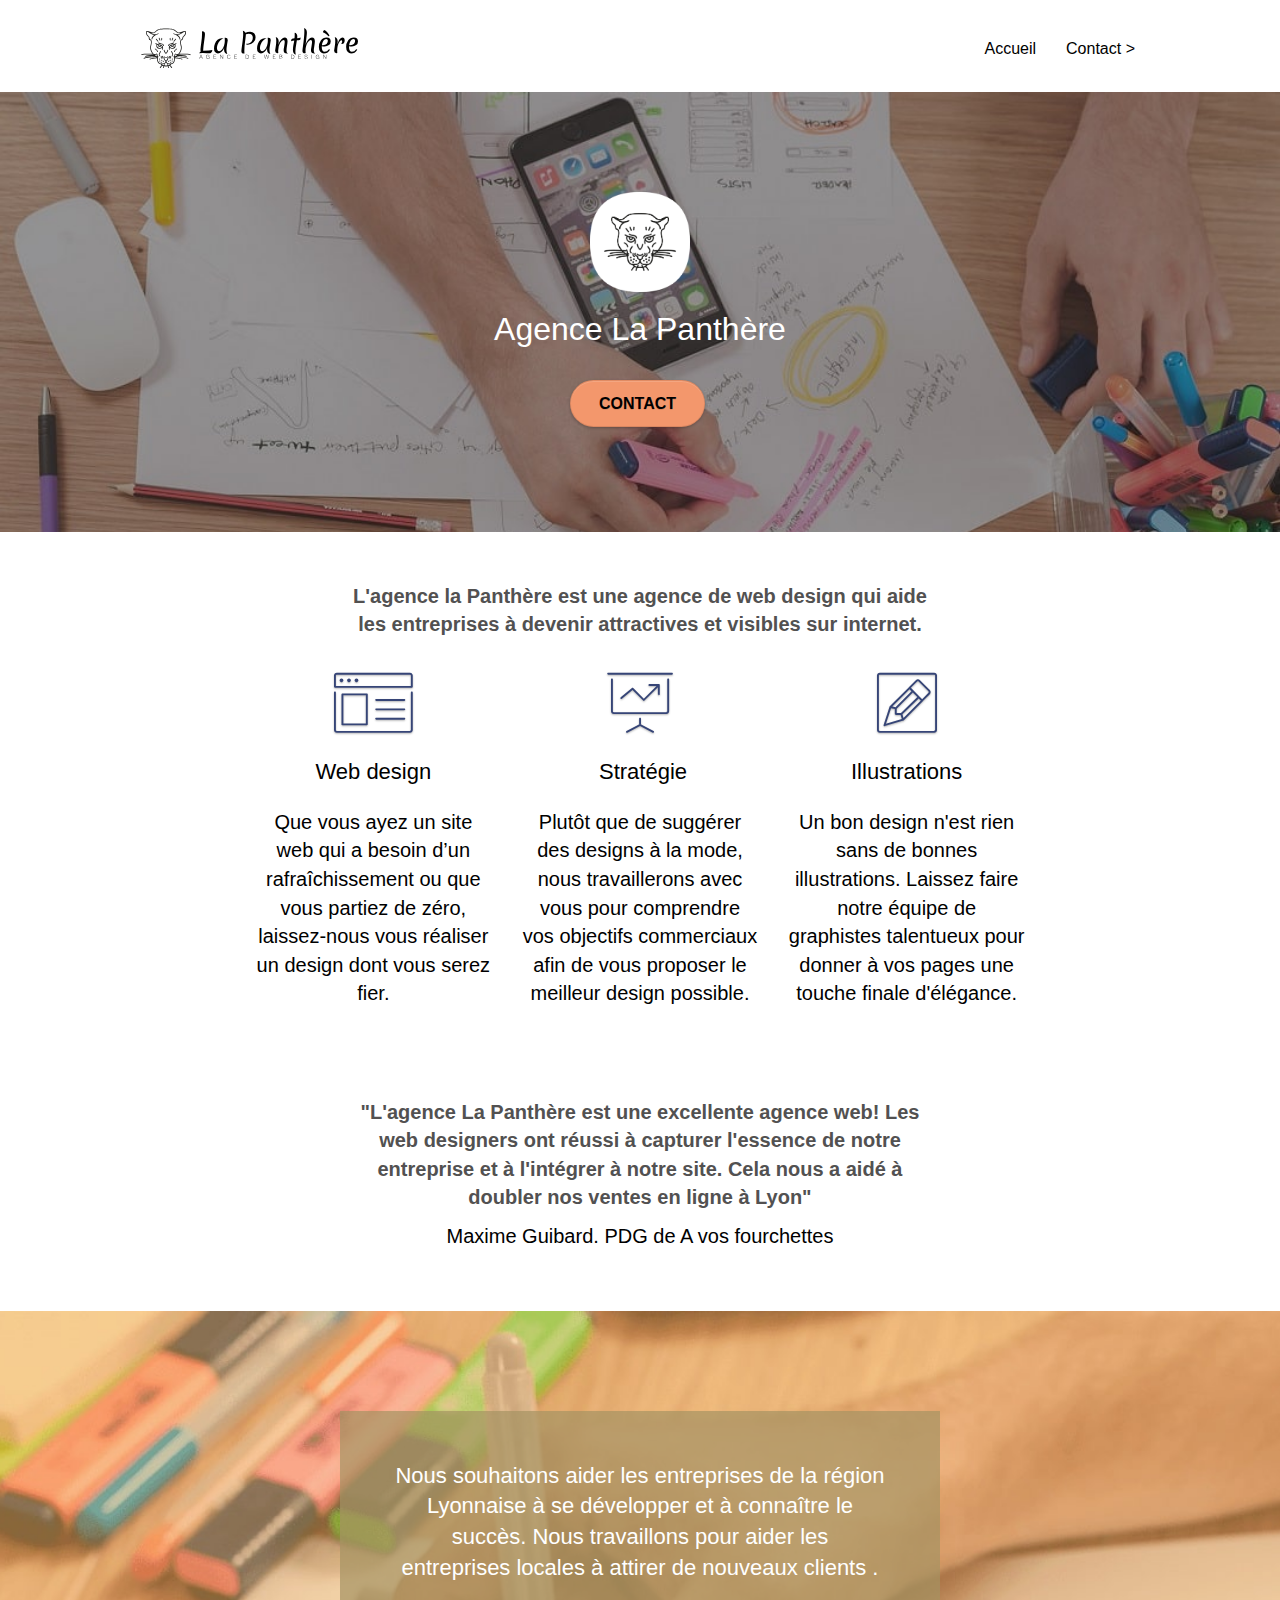
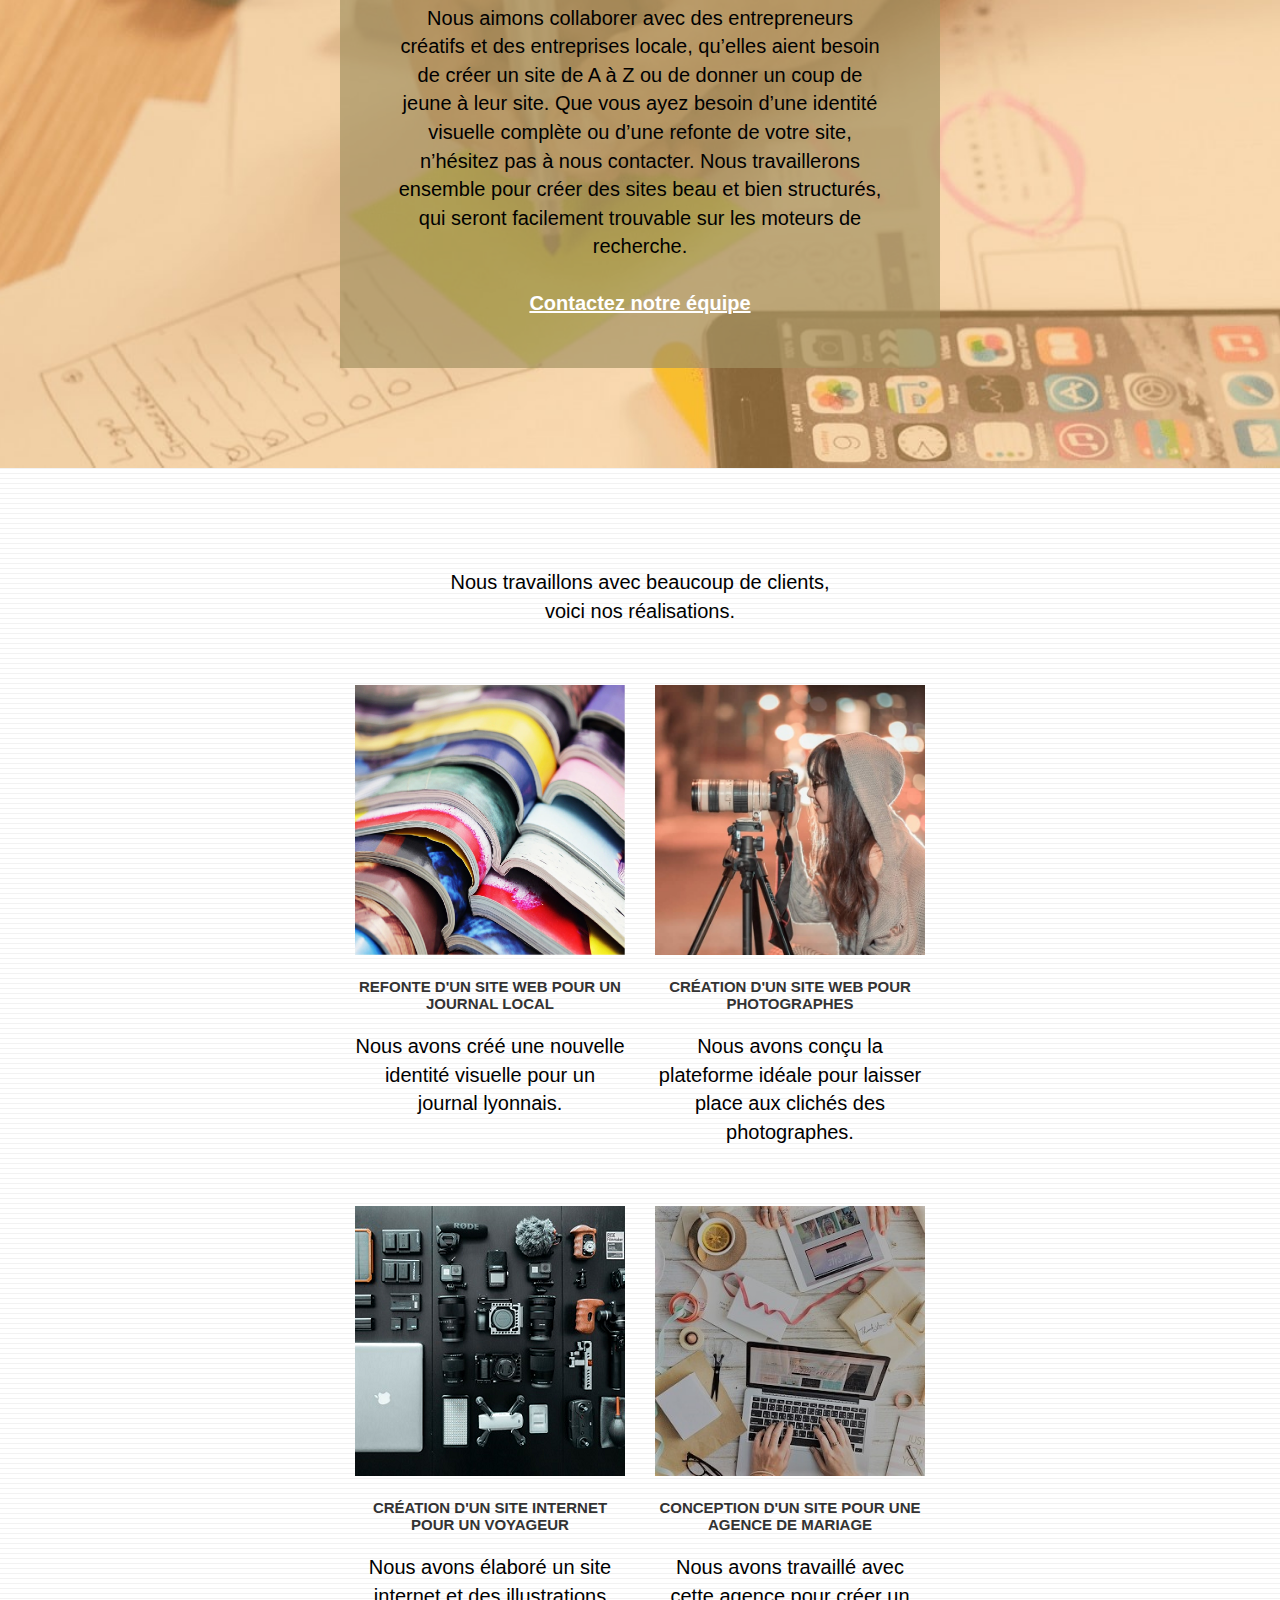
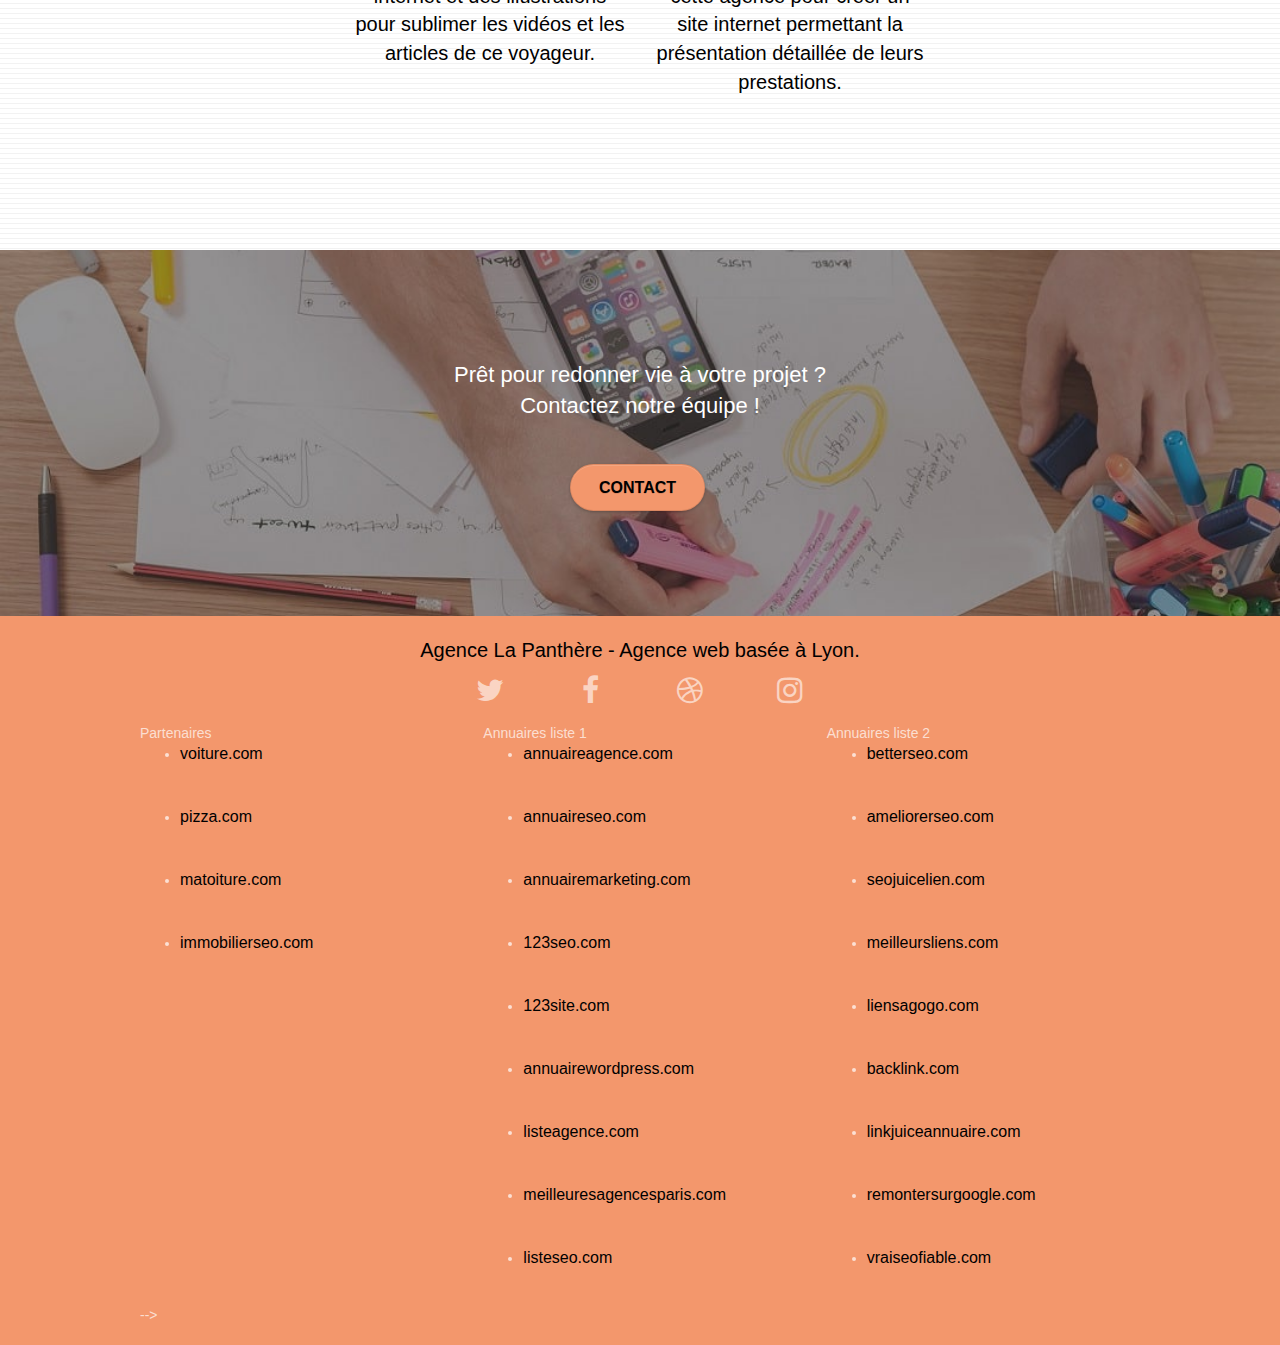
<file: index.html>
<!DOCTYPE html>
<html lang="fr">
  <head>
    <meta charset="utf-8" />
    <meta
      name="keywords"
      content="seo, google, site web, site internet, agence design paris, agence design, agence design,agence design,agence design,agence design,agence design,agence design,agence design,agence design"
    />
    <meta
      name="description"
      content="L'agence La Panthère est une grande agence de web design basée à Lyon."
    />
    <meta
      name="viewport"
      content="width=device-width, initial-scale=1.0, viewport-fit=cover"
    />
    <link rel="shortcut icon" type="image/png" href="favicon.jpg" />
    <!-- <link rel="stylesheet" href="https://maxcdn.bootstrapcdn.com/bootstrap/3.3.5/css/bootstrap.min.css"> -->
    <link rel="stylesheet" type="text/css" href="./css/bootstrap.min.css" />
    <link rel="stylesheet" type="text/css" href="style.css" />
    <link rel="stylesheet" type="text/css" href="./css/font-awesome.css" />
    <link rel="stylesheet" type="text/css" href="./css/et-line.css" />

  

    <title>La Panthère agence de web design.</title>

    <!-- Analytics -->

    <!-- Analytics END -->
  </head>
  <body>
    <!-- Principal conteneur -->
    <div class="page-container">
      <!-- bloc-0 -->
      <header class="bloc bgc-white l-bloc" id="bloc-0">
        <div class="container bloc-sm">
          <nav class="navbar row">
            <div class="navbar-header">
              <!-- <div class="keywords" style="color:#cccccc;font-size:16px;">Agence web à paris, stratégie web, web design, illustrations, design de site web, site web, web, internet, site internet, site</div> -->
              <a class="navbar-brand" href="index.html"
                ><img
                  src="img/agence-la-panthere-monochrome.svg"
                  alt="paris web design logo agence web meilleure agence"
                  height="40"
              /></a>
              <!-- <div class="keywords" style="color:#cccccc;font-size:16px;">Agence web à paris, stratégie web, web design, illustrations, design de site web, site web, web, internet, site internet, site</div> -->
              <button
                id="nav-toggle"
                type="button"
                class="ui-navbar-toggle navbar-toggle"
                data-toggle="collapse"
                data-target=".navbar-1"
              >
                <span class="sr-only">Toggle navigation</span
                ><span class="icon-bar"></span><span class="icon-bar"></span
                ><span class="icon-bar"></span>
              </button>
            </div>
            <div class="collapse navbar-collapse navbar-1 special-dropdown-nav">
              <ul class="site-navigation nav navbar-nav">
                <li tabindex="0">
                  <a href="index.html">Accueil</a>
                </li>
                <li></li>
                <li tabindex="0">
                  <a href="contact.html">Contact &gt;</a>
                </li>
              </ul>
            </div>
          </nav>
        </div>
      </header>
      <!-- bloc-0 END -->

      <!-- bloc-1-presentation -->
      <section
        class="bloc bgc-dark-slate-blue bg-banniere d-bloc bg-t-edge bloc-bg-texture texture-paper b-parallax"
        id="bloc-1-hero"
      >
        <div class="container bloc-lg">
          <div class="row tight-width-whitespace">
            <div class="col-sm-12">
              <img
                src="img/logo.png"
                class="center-block image-resize-mode"
                width="100"
                alt="Agence La Panthère, agence web paris, création logo paris"
              />
              <h1 class="text-center hero-bloc-text tc-white">
                Agence La Panthère
              </h1>
              <div tabindex="0" class="text-center">
                <a
                  href="contact.html"
                  class="btn btn-lg btn-clean btn-rd cta-hero btn-atomic-tangerine"
                  id="cta-hero"
                  >Contact</a
                >
              </div>
            </div>
          </div>
        </div>
      </section>
      <!-- bloc-1-presentation END -->

      <!-- bloc-2-services -->
      <!-- ::::::::::::::: --> 
      <!-- :::::::::::::::::: -->
      <!-- modifier less h3 en h2 -->
      <section class="bloc bgc-white l-bloc" id="bloc-2-services">
        <div class="container bloc-md">
          <div class="row">
            <div class="col-sm-12 text-center">
              <!-- <img
                alt="agence web, agence web paris, web design paris, stratégie web"
                src="img/title.png"
              /> -->
              <p class="title">L'agence la Panthère est une agence de web design qui aide <br> les entreprises à devenir attractives et visibles sur internet.</p>
            </div>
          </div>
          <div class="row voffset-lg med-width-whitespace">
            <div class="col-sm-4">
              <div class="text-center">
                <span
                  class="et-icon-browser sm-shadow icon-dark-slate-blue icons icon-lg"
                ></span>
              </div>
              <h2 class="mg-md text-center">Web design</h2>
              <p class="text-center">
                Que vous ayez un site web qui a besoin d&rsquo;un
                rafraîchissement ou que vous partiez de zéro, laissez-nous vous
                réaliser un design dont vous serez fier.
              </p>
            </div>
            <div class="col-sm-4">
              <div class="text-center">
                <span
                  class="et-icon-presentation sm-shadow icon-dark-slate-blue icons icon-lg"
                ></span>
              </div>
              <h2 class="mg-md text-center">&nbsp;Stratégie</h2>
              <p class="text-center">
                Plutôt que de suggérer des designs à la mode, nous travaillerons
                avec vous pour comprendre vos objectifs commerciaux afin de vous
                proposer le meilleur design possible.<br />
              </p>
            </div>
            <div class="col-sm-4">
              <div class="text-center">
                <span
                  class="et-icon-edit sm-shadow icon-dark-slate-blue icons icon-lg"
                ></span>
              </div>
              <h2 class="mg-md text-center">Illustrations</h2>
              <p class="text-center">
                Un bon design n'est rien sans de bonnes illustrations. Laissez
                faire notre équipe de graphistes talentueux pour donner à vos
                pages une touche finale d'élégance.
              </p>
            </div>
          </div>
          <div class="row voffset-lg voffset">
            <div class="col-xs-12 col-md-8 col-md-offset-2 text-center">
              <!-- <img
                alt="agence web, agence web paris, web design paris, stratégie web"
                src="img/citation.png"
              /> -->
              <p class="title
              ">"L'agence La Panthère est une excellente agence web! Les <br>web designers ont réussi à capturer l'essence de notre <br>entreprise et à l'intégrer à notre site. Cela nous a aidé à <br>doubler nos ventes en ligne à Lyon"</p>
              <p>Maxime Guibard. PDG de A vos fourchettes </p>
            </div>
          </div>
        </div>
      </section>
      <!-- bloc-2-services END -->

      <!-- bloc-3-what-i-do -->
      <section
        class="bloc tc-white bgc-atomic-tangerine bg-presentation d-bloc bloc-bg-texture texture-paper b-parallax"
        id="bloc-3-what-i-do"
      >
        <div class="container bloc-lg">
          <div class="row tight-width-whitespace black-background">
            <div class="col-sm-12">
              <h2 class="mg-md text-center tc-white">
                Nous souhaitons aider les entreprises de la région Lyonnaise à
                se développer et à connaître le succès. Nous travaillons pour
                aider les entreprises locales à attirer de nouveaux clients .<br />
              </h2>
              <p class="text-center white">
                Nous aimons collaborer avec des entrepreneurs créatifs et des
                entreprises locale, qu’elles aient besoin de créer un site de A
                à Z ou de donner un coup de jeune à leur site. Que vous ayez
                besoin d’une identité visuelle complète ou d’une refonte de
                votre site, n’hésitez pas à nous contacter. Nous travaillerons
                ensemble pour créer des sites beau et bien structurés, qui
                seront facilement trouvable sur les moteurs de recherche.
                <br /><br /><a tabindex="0" class="ltc-white bold-link" href="contact.html"
                  >Contactez notre équipe</a
                ><br />
              </p>
            </div>
          </div>
        </div>
      </section>
      <!-- bloc-3-what-i-do END -->

      <!-- bloc-4-portfolio -->

      <!-- ::::::::::::::::: -->
      <!-- :::::::::::::::::: -->
      <!-- changer le format des images -->
      <section
        class="bloc bgc-white bg-lines-h2-bg bg-repeat l-bloc"
        id="bloc-4-portfolio"
      >
        <div class="container bloc-lg">
          <div class="row">
            <div class="col-sm-12 text-center">
              <!-- <img
                alt="agence web, agence web paris, web design paris, stratégie web"
                src="img/title2.png"
              /> -->
              <p>Nous travaillons avec beaucoup de clients, <br>voici nos réalisations.</p>
              <!-- <picture>
					<source type="image/webp" srcset="images/title2.webp">
					<source type="image/jpeg" srcset="images/title2.png">
					<img src="images/title2.png">
				  </picture> -->
            </div>
          </div>
          <div class="row tight-width-whitespace portfolio-row">
            <div class="col-sm-6">
              <a
                href="#"
                data-lightbox="img/1.webp"
                data-gallery-id="gallery-1"
                data-caption="Refonte d'un site web pour un journal local"
                data-frame="snapshot-lb"
                ><img
                  src="img/1.webp"
                  alt="paris web design logo agence web meilleure agence et refonte site web journal"
                  class="img-responsive portfolio-thumb"
              /></a>
              <h3 class="mg-md text-center">
                Refonte d'un site web pour un journal local
              </h3>
              <p class="text-center">
                Nous avons créé une nouvelle identité visuelle pour un journal
                lyonnais.
              </p>
            </div>
            <div class="col-sm-6">
              <a
                href="#"
                data-lightbox="img/2.jpg"
                data-gallery-id="gallery-1"
                data-caption="Création d'un site web pour photographes"
                data-frame="snapshot-lb"
                ><img
                  src="img/2.jpg"
                  class="img-responsive portfolio-thumb"
                  alt="paris web design logo agence web meilleure agence, Création d'un site web pour photographes"
              /></a>
              <h3 class="mg-md text-center">
                Création d'un site web pour photographes
              </h3>
              <p class="text-center">
                Nous avons conçu la plateforme idéale pour laisser place aux
                clichés des photographes.
              </p>
            </div>
          </div>
          <div class="row tight-width-whitespace portfolio-row">
            <div class="col-sm-6">
              <a
                href="#"
                data-lightbox="img/3.webp" 
                data-gallery-id="gallery-1"
                data-caption="Création d'un site internet pour un voyageur"
                data-frame="snapshot-lb"
                ><img
                  src="img/3.webp"
                
                  class="img-responsive portfolio-thumb"
                  alt="paris web design logo agence web meilleure agence, Création d'un site web pour voyageur"
              /></a>
              <h3 class="mg-md text-center">
                Création d'un site internet pour un voyageur
              </h3>
              <p class="text-center">
                Nous avons élaboré un site internet et des illustrations pour
                sublimer les vidéos et les articles de ce voyageur.
              </p>
            </div>
            <div class="col-sm-6">
              <a
                href="#"
                data-lightbox="img/4.webp"
                data-gallery-id="gallery-1"
                data-caption="Conception d'un site pour une agence de mariage"
                data-frame="snapshot-lb"
                ><img
                  src="img/4.webp"
                  class="img-responsive portfolio-thumb"
                  alt="paris web design logo agence web meilleure agence, Création d'un site web pour agence de mariage"
              /></a>
              <h3 class="mg-md text-center">
                Conception d'un site pour une agence de mariage
              </h3>
              <p class="text-center">
                Nous avons travaillé avec cette agence pour créer un site
                internet permettant la présentation détaillée de leurs
                prestations.
              </p>
            </div>
          </div>
        </div>
      </section>
      <!-- bloc-4-portfolio END -->

      <!-- bloc-5-cta -->
      <section
        class="bloc bgc-dark-slate-blue bg-banniere d-bloc bloc-bg-texture texture-paper"
        id="bloc-5-cta"
      >
        <div class="container bloc-lg">
          <div class="row">
            <h2 class="mg-md text-center tc-white">
              Prêt pour redonner vie à votre projet ?<br />Contactez notre
              équipe !
            </h2>
            <div tabindex="0" class="col-sm-12 text-center">
              <a
                href="contact.html"
                class="btn btn-atomic-tangerine btn-clean btn-rd btn-lg cta-hero"
                >Contact</a
              >
            </div>
          </div>
        </div>
      </section>
      <!-- bloc-5-cta END -->

      <!-- Footer - bloc-8 -->
      <footer class="bloc bgc-atomic-tangerine d-bloc" id="bloc-8">
        <div class="container bloc-sm">
          <div class="row">
            <div class="col-sm-12">
              <p class="text-center white">
                Agence La Panthère - Agence web basée à Lyon.<br />
              </p>
              <div class="row row-no-gutters social">
                <div class="col-sm-3">
                  <div tabindex="0" class="text-center">
                    <!-- ::::::::::::::::::::::::::: -->
                    <!-- :::::::::::::::::::::::::::::::: -->
                    <!-- mettre le nom des liens + keywods ligne251 -->
                    <!-- changer le contraste de la police des ul -->
                    <a class="social" href="https://twitter.com" aria-label="logo du site twitter"
                      ><span class="fa fa-twitter icon-md"></span></a
                    >
                  </div>
                </div>
                <div class="col-sm-3">
                  <div tabindex="0" class="text-center">
                    <a class="social" href="https://facebook.com" aria-label="logo du site facebook"
                      ><span class="fa fa-facebook icon-md"></span></a
                    >
                  </div>
                </div>
                <div class="col-sm-3">
                  <div tabindex="0" class="text-center">
                    <a class="social" href="https://dribbble.com" aria-label="logo du site dribbble"
                      ><span class="fa fa-dribbble icon-md"></span></a
                    >
                  </div>
                </div>
                <div class="col-sm-3">
                  <div tabindex="0" class="text-center">
                    <a class="social" href="https://instagram.com" aria-label="logo de site instagram" 
                      ><span class="fa fa-instagram icon-md"></span></a
                    >
                  </div>
                </div>


                <!-- :::::::::::::: -->
                <!-- ::::::::::::: -->
                <!-- attention mot cles cachés -->



                <!-- <div class="keywords" style="color: #080808">
                  Agence web à paris, stratégie web, web design, illustrations,
                  design de site web, site web, web, internet, site internet,
                  site
                </div> -->
              </div>


                <!-- ::::::: -->
                <!-- :::::: -->
                


              <div class="row">
                <div class="col-sm-4">
                  Partenaires
                  <ul>
                    <li><a href="voiture.com">voiture.com</a></li>
                    <li><a href="pizza.com">pizza.com</a></li>
                    <li><a href="matoiture.com">matoiture.com</a></li>
                    <li><a href="immobilierseo.com">immobilierseo.com</a></li>
                  </ul>
                </div>
                <div class="col-sm-4">
                  Annuaires liste 1
                  <ul>
                    <li><a href="annuaireagence.com">annuaireagence.com</a></li>
                    <li><a href="annuaireseo.com">annuaireseo.com</a></li>
                    <li>
                      <a href="annuairemarketing.com">annuairemarketing.com</a>
                    </li>
                    <li><a href="123seoture.com">123seo.com</a></li>
                    <li><a href="123site.com">123site.com</a></li>
                    <li>
                      <a href="annuairewordpress.com">annuairewordpress.com</a>
                    </li>
                    <li><a href="listeagence.com">listeagence.com</a></li>
                    <li>
                      <a href="meilleuresagencesparis.com"
                        >meilleuresagencesparis.com</a
                      >
                    </li>
                    <li><a href="listeseo.com">listeseo.com</a></li>
                  </ul>
                </div>
                <div class="col-sm-4">
                  Annuaires liste 2
                  <ul>
                    <li><a href="betterseo.com">betterseo.com</a></li>
                    <li><a href="ameliorerseo.com">ameliorerseo.com</a></li>
                    <li><a href="seojuicelien.com">seojuicelien.com</a></li>
                    <li><a href="meilleursliens.com">meilleursliens.com</a></li>
                    <li><a href="liensagogo.com">liensagogo.com</a></li>
                    <li><a href="backlink.com">backlink.com</a></li>
                    <li>
                      <a href="linkjuiceannuaire.com">linkjuiceannuaire.com</a>
                    </li>
                    <li>
                      <a href="remontersurgoogle.com">remontersurgoogle.com</a>
                    </li>
                    <li><a href="vraiseofiable.com">vraiseofiable.com</a></li>
                  </ul>
                </div>
              </div> -->
            </div>
          </div>
        </div>
      </footer>


      <!-- Footer - bloc-8 END -->


    </div>


    <!-- Principal conteneur END -->
    
    <script src="./js/jquery.min.js"></script>
    <script src="./js/bootstrap.min.js"></script>
    <script src="./js/blocs.js"></script>
    <script src="./js/jquery.touchSwipe.js" defer></script>
    <!-- <script src="./js/gmaps.js"></script> -->

  </body>
</html>
</file>
<file: style.css>
body {
    margin: 0;
    padding: 0;
    background: #FFF;
    overflow-x: hidden;
    -webkit-font-smoothing: antialiased;
    -moz-osx-font-smoothing: grayscale;
}

a,
button {
    transition: all .3s ease-in-out;
    outline: none!important;
}

*:focus{
    outline: black 1px solid!important;
}

.title{
    font-weight: 700;
    color: #525151!important;
}
/* :::::::::::::::::::: */
/* :::::::::::::::::::: */
/* enlever la height */
#bloc-8 a{
    display: inline-block;
    height: 48px;
    font-size: 16px;
}

a:hover {
    text-decoration: none;
    cursor: pointer;
}


/* :::::: */
/* :::::: */
/* mettre de l'espace entre les liens entasséz */

.col-sm-4 ul{
    display: flex;
    flex-direction: column;
    gap: 15px;
}


#page-loading-blocs-notifaction {
    position: fixed;
    top: 0;
    bottom: 0;
    width: 100%;
    z-index: 100000;
    background: #FFFFFF url("img/pageload-spinner.gif") no-repeat center center;
}

.bloc {
    width: 100%;
    clear: both;
    background: 50% 50% no-repeat;
    padding: 0 50px;
    -webkit-background-size: cover;
    -moz-background-size: cover;
    -o-background-size: cover;
    background-size: cover;
    position: relative;
}

.bloc .container {
    padding-left: 0;
    padding-right: 0;
}

.bloc-lg {
    padding: 100px 50px;
}

.bloc-md {
    padding: 50px;
}

.bloc-sm {
    padding: 20px 50px;
}

.bg-center,
.bg-l-edge,
.bg-r-edge,
.bg-t-edge,
.bg-b-edge,
.bg-tl-edge,
.bg-bl-edge,
.bg-tr-edge,
.bg-br-edge,
.bg-repeat {
    -webkit-background-size: auto!important;
    -moz-background-size: auto!important;
    -o-background-size: auto!important;
    background-size: auto!important;
}

.bg-repeat {
    background: repeat;
}

.bg-t-edge {
    background: top no-repeat;
}

.bloc-bg-texture::before {
    content: "";
    background-size: 2px 2px;
    position: absolute;
    top: 0;
    bottom: 0;
    left: 0;
    right: 0;
}
/* -------------------------- */
/* ::::::::::::::::::::::::::: */
/* enlever la texture */
.texture-paper::before {
    /* background: url("img/texture-paper.png");
    background-size: 280px 280px; */
}
/* :::::::::::: */
/* ::::::::::: */
/* enlever leffet de fixation de l'image */
.b-parallax {
    /* background-attachment: fixed; */
}

.d-bloc {
    color: rgba(255, 255, 255, .7);
}

.d-bloc button:hover {
    color: rgba(255, 255, 255, .9);
}

.d-bloc .icon-round,
.d-bloc .icon-square,
.d-bloc .icon-rounded,
.d-bloc .icon-semi-rounded-a,
.d-bloc .icon-semi-rounded-b {
    border-color: rgba(255, 255, 255, .9);
}

.d-bloc .divider-h span {
    border-color: rgba(255, 255, 255, .2);
}

.d-bloc .a-btn,
.d-bloc .navbar a,
.d-bloc .navbar-brand,
.d-bloc a .icon-sm,
.d-bloc a .icon-md,
.d-bloc a .icon-lg,
.d-bloc a .icon-xl,
.d-bloc h1 a,
.d-bloc h2 a,
.d-bloc h3 a,
.d-bloc h4 a,
.d-bloc h5 a,
.d-bloc h6 a,
.d-bloc p a {
    color: rgba(255, 255, 255, .6);
}

.d-bloc .a-btn:hover,
.d-bloc .navbar a:hover,
.d-bloc .navbar-brand:hover,
.d-bloc a:hover .icon-sm,
.d-bloc a:hover .icon-md,
.d-bloc a:hover .icon-lg,
.d-bloc a:hover .icon-xl,
.d-bloc h1 a:hover,
.d-bloc h2 a:hover,
.d-bloc h3 a:hover,
.d-bloc h4 a:hover,
.d-bloc h5 a:hover,
.d-bloc h6 a:hover,
.d-bloc p a:hover {
    color: rgba(255, 255, 255, 1);
}

.d-bloc .navbar-toggle .icon-bar {
    background: rgba(255, 255, 255, 1);
}

.d-bloc .btn-wire,
.d-bloc .btn-wire:hover {
    color: rgba(255, 255, 255, 1);
    border-color: rgba(255, 255, 255, 1);
}

.d-bloc .panel {
    color: rgba(0, 0, 0, .5);
}

.d-bloc .panel button:hover {
    color: rgba(0, 0, 0, .7);
}

.d-bloc .panel icon {
    border-color: rgba(0, 0, 0, .7);
}

.d-bloc .panel .divider-h span {
    border-color: rgba(0, 0, 0, .1);
}

.d-bloc .panel .a-btn {
    color: rgba(0, 0, 0, .6);
}

.d-bloc .panel .a-btn:hover {
    color: rgba(0, 0, 0, 1);
}

.d-bloc .panel .btn-wire,
.d-bloc .panel .btn-wire:hover {
    color: rgba(0, 0, 0, .7);
    border-color: rgba(0, 0, 0, .3);
}

.d-bloc .panel,
.l-bloc {
    color: rgba(0, 0, 0, .5);
}

.d-bloc .panel button:hover,
.l-bloc button:hover {
    color: rgba(0, 0, 0, .7);
}

.l-bloc .icon-round,
.l-bloc .icon-square,
.l-bloc .icon-rounded,
.l-bloc .icon-semi-rounded-a,
.l-bloc .icon-semi-rounded-b {
    border-color: rgba(0, 0, 0, .7);
}

.d-bloc .panel .divider-h span,
.l-bloc .divider-h span {
    border-color: rgba(0, 0, 0, .1);
}

.d-bloc .panel .a-btn,
.l-bloc .a-btn,
.l-bloc .navbar a,
.l-bloc .navbar-brand,
.l-bloc a .icon-sm,
.l-bloc a .icon-md,
.l-bloc a .icon-lg,
.l-bloc a .icon-xl,
.l-bloc h1 a,
.l-bloc h2 a,
.l-bloc h3 a,
.l-bloc h4 a,
.l-bloc h5 a,
.l-bloc h6 a,
.l-bloc p a {
    color: rgba(0, 0, 0, .6);
}

.d-bloc .panel .a-btn:hover,
.l-bloc .a-btn:hover,
.l-bloc .navbar a:hover,
.l-bloc .navbar-brand:hover,
.l-bloc a:hover .icon-sm,
.l-bloc a:hover .icon-md,
.l-bloc a:hover .icon-lg,
.l-bloc a:hover .icon-xl,
.l-bloc h1 a:hover,
.l-bloc h2 a:hover,
.l-bloc h3 a:hover,
.l-bloc h4 a:hover,
.l-bloc h5 a:hover,
.l-bloc h6 a:hover,
.l-bloc p a:hover {
    color: rgba(0, 0, 0, 1);
}

.l-bloc .navbar-toggle .icon-bar {
    color: rgba(0, 0, 0, .6);
}

.d-bloc .panel .btn-wire,
.d-bloc .panel .btn-wire:hover,
.l-bloc .btn-wire,
.l-bloc .btn-wire:hover {
    color: rgba(0, 0, 0, .7);
    border-color: rgba(0, 0, 0, .3);
}

.voffset {
    margin-top: 30px;
}

.voffset-lg {
    margin-top: 80px;
}

.row-no-gutters {
    margin-right: 0;
    margin-left: 0;
}

.row.row-no-gutters > [class^="col-"],
.row.row-no-gutters > [class*=" col-"] {
    padding-right: 0;
    padding-left: 0;
}

#bloc-1-hero h1 {
    font-size: 32px;
}

.navbar {
    margin-bottom: 0;
    z-index: 1;
}

.navbar-brand {
    height: auto;
    padding: 3px 15px;
    font-size: 25px;
    font-weight: normal;
    font-weight: 600;
    line-height: 44px;
}

.navbar-brand img {
    max-height: 200px;
    margin: 0 5px 0 0;
    display: inline;
}

.navbar-brand img[src$=svg] {
    min-width: 100px;
}

.nav-center .navbar-brand img {
    margin: 0;
}

.navbar .nav {
    padding-top: 2px;
    margin-right: -16px;
    float: right;
    z-index: 1;
}

.nav > li {
    float: left;
    margin-top: 4px;
    font-size: 16px;
}

.navbar-nav .open .dropdown-menu > li > a {
    text-align: inherit;
}

.nav > li a:hover,
.nav > li a:focus {
    background: transparent;
}

.navbar-toggle {
    margin: 10px 10px 0 0;
    border: 0px;
}

.navbar-toggle:hover {
    background: transparent!important;
}

.navbar-toggle .icon-bar {
    background-color: rgba(0, 0, 0, .5);
    width: 26px;
}

.nav-invert .navbar .nav {
    float: left;
}

.nav-invert .navbar-header,
.nav-invert .navbar-brand {
    float: right;
    position: relative;
    z-index: 2;
}

@media (min-width: 768px) {
    .site-navigation {
        position: absolute;
        top: 50%;
        right: 20px;
        transform: translate(0, -50%);
        -webkit-transform: translateY(-50%);
    }
    .nav > li .dropdown-menu a,
    .nav > li .dropdown-menu a:hover {
        color: #484848;
    }
    .nav-invert .site-navigation {
        left: 0;
        right: 0;
    }
    .nav-center {
        text-align: center;
    }
    .nav-center .navbar-header {
        width: 100%;
    }
    .nav-center .navbar-header,
    .nav-center .navbar-brand,
    .nav-center .nav > li {
        float: none;
        display: inline-block;
    }
    .nav-center .site-navigation {
        position: relative;
        width: 100%;
        right: 0;
        margin-right: 0px;
        margin-top: 20px;
    }
    .nav-center.mini-nav .navbar-toggle {
        float: none;
        margin: 10px auto 0;
    }
}

.nav > li > .dropdown a {
    background: none!important;
    display: block;
    padding: 14px 15px;
}

nav .caret {
    margin: 0 5px;
}

.dropdown-menu .dropdown-menu {
    top: -8px;
    left: 100%;
}

.dropdown-menu .dropmenu-flow-right {
    top: 100%;
    left: 0;
    margin-left: -1px;
    border-top-left-radius: 0;
    border-top-right-radius: 0;
}

.dropdown-menu .dropdown span {
    border: 4px solid black;
    border-top-color: transparent;
    border-right-color: transparent;
    border-bottom-color: transparent;
    margin: 6px -5px 0 0!important;
    float: right;
}

.mg-md {
    margin-top: 10px;
    margin-bottom: 20px;
}

.mg-lg {
    margin-top: 10px;
    margin-bottom: 40px;
}

.btn {
    margin: 0 5px 5px 0;
}

.btn.pull-right {
    margin: 0 0 5px 5px;
}

.btn-d,
.btn-d:hover,
.btn-d:focus {
    color: #FFF;
    background: rgba(0, 0, 0, .3);
}

button {
    outline: none!important;
}

.btn-rd {
    border-radius: 40px;
}

.btn-clean {
    border: 1px solid rgba(0, 0, 0, .08);
    border-bottom-color: rgba(0, 0, 0, .1);
    text-shadow: 0 1px 0 rgba(0, 0, 1, .1);
    box-shadow: 0 1px 3px rgba(0, 0, 1, .25), inset 0 1px 0 0 rgba(255, 255, 255, .15);
}

.icon-md {
    font-size: 30px!important;
}

.icon-lg {
    font-size: 60px!important;
}

.sm-shadow {
    text-shadow: 0 1px 2px rgba(0, 0, 0, .3);
}

.panel-sq,
.panel-sq .panel-heading,
.panel-sq .panel-footer {
    border-radius: 0;
}

.panel-rd {
    border-radius: 30px;
}

.panel-rd .panel-heading {
    border-radius: 29px 29px 0 0;
}

.panel-rd .panel-footer {
    border-radius: 0 0 29px 29px;
}
/* ::::::::::: */
/* :::::::::::::: */
/* changer la couleur des bordures du formulair */
.form-control {
    border-color: rgb(31, 1, 1);
    box-shadow: none;
}
/* enlever l'opacite de bouton haut de page */
.scrollToTop {
    width: 40px;
    height: 40px;
    position: fixed;
    bottom: 20px;
    right: 20px;
    /* opacity: 0; */
    z-index: 500;
    transition: all .3s ease-in-out;
}

.scrollToTop span {
    margin-top: 6px;
}

.showScrollTop {
    font-size: 14px;
    opacity: 1;
}

a[data-lightbox] {
    position: relative;
    display: block;
    text-align: center;
}

a[data-lightbox]:hover::before {
    content: "+";
    font-family: "HelveticaNeue-Light", "Helvetica Neue Light", "Helvetica Neue", Helvetica, Arial;
    font-size: 32px;
    width: 50px;
    height: 50px;
    margin-left: -25px;
    border-radius: 50%;
    background: rgba(0, 0, 0, .6);
    color: #FFF;
    font-weight: 100;
    z-index: 1;
    position: absolute;
    top: 50%;
    transform: translateY(-50%);
    -webkit-transform: translateY(-50%);
}

a[data-lightbox]:hover img {
    opacity: 0.6;
    -webkit-animation-fill-mode: none;
    animation-fill-mode: none;
}

#lightbox-modal {
    display: flex;
    align-items: center;
}

#lightbox-modal .modal-dialog {
    width: 90%;
    max-width: 900px;
    margin: 0 auto 0;
}

#lightbox-modal .modal-dialog img {
    max-height: 90vh;
    margin: 0 auto;
}

.lightbox-caption {
    padding: 20px;
    color: #FFF;
    background: rgba(0, 0, 0, .5);
    position: absolute;
    left: 15px;
    right: 15px;
    bottom: 5px;
}

.close-lightbox {
    color: #FFF;
    font-size: 30px;
    position: absolute;
    top: 20px;
    right: 20px;
    z-index: 20;
    background: rgba(0, 0, 0, .5);
    border: none;
    line-height: 30px;
    padding: 0 9px 5px;
    opacity: 0.3;
}

.close-lightbox:hover,
.next-lightbox:hover,
.prev-lightbox:hover {
    opacity: 1.0;
    color: #FFF;
}

.next-lightbox,
.prev-lightbox {
    font-size: 20px;
    color: rgba(255, 255, 255, .9);
    background: rgba(0, 0, 0, .5);
    transition: all .2s ease-in-out;
    position: absolute;
    top: 45%;
    z-index: 1;
    opacity: 0.4;
}

.next-lightbox {
    padding: 6px 8px 1px 13px;
    right: 25px;
}

.prev-lightbox {
    padding: 6px 13px 1px 10px;
    left: 25px;
}

.snapshot-lb .modal-body {
    padding-bottom: 45px;
}

.snapshot-lb .lightbox-caption {
    padding: 0;
    color: rgba(0, 0, 0, .5);
    background: none;
}
/* ::::::::::: */
/* :::::::::::::: */
/* changement couleur contraste */
h1,
h2,
h3,
h4,
h5,
h6,
p,
label,
.btn,

a {
    font-family: "helvetica";
    /* font-weight: 400; */
    color: #000000!important;
}

.container {
    max-width: 1000px;
}

.hero-bloc-text {
    font-size: 38px;
}

.hero-bloc-text-sub {
    font-size: 36px;
}

.statement-bloc-text {
    line-height: 26px;
    font-style: italic;
    font-size: 20px;
    text-align: center;
    font-weight: lighter;
    max-width: 520px;
    margin: auto auto auto auto;
}

p {
    font-size: 20px;
}

.tight-width-whitespace {
    max-width: 600px;
    margin: auto auto auto auto;
}

.h1 {
    font-size: 20px;
    font-family: "Open Sans";
}

.cta-hero {
    margin-top: 22px;
    color: #FFFFFF!important;
    text-transform: uppercase;
    padding: 12px 28px 12px 28px;
    font-size: 16px;
    font-weight: 700;
}

.social {
    max-width: 400px;
    margin: auto auto auto auto;
}

h2 {
    font-size: 22px;
    line-height: 1.4em;
}

h3 {
    font-size: 15px;
    text-transform: uppercase;
    font-weight: 700;
    color: #333333!important;
}

.med-width-whitespace {
    max-width: 800px;
    margin: auto auto auto auto;
    box-shadow: 0px 0px 0px #000000;
}

h1 {
    color: #333333!important;
}

h4 {
    color: #333333!important;
}

.icons {
    margin-bottom: 14px;
    margin-top: 24px;
}
/* ::::::::::: */
/* :::::::::::::: */
/* changement couleur contraste */
.white {
    color: #000!important;
}

.portfolio-thumb {
    margin-bottom: 24px;
}

.portfolio-row {
    margin-bottom: 44px;
    margin-top: 50px;
}

.avatar {
    box-shadow: 0px 4px 9px rgba(0, 0, 0, 0.3);
}

.black-background {
    background-color: rgba(165, 147, 99, 0.7);
    padding: 40px 40px 40px 40px;
}

.bold-link {
    font-weight: 900;
    text-decoration: underline!important;
}

.bgc-white {
    background-color: #FFFFFF;
}
/* :::::::::::::::: */
/* :::::::::::::::: */
/* enlever le fond bleu de l'image en fond d'ecran */
.bgc-dark-slate-blue {
    /* background-color: #364577; */
}
/* ::::::::::: */
/* :::::::::::::: */
/* changement couleur contraste ????? derriere il y a des mots clés*/
.bgc-atomic-tangerine {
    background-color: #F3976C;
}
/* :::::::::::: */
/* :::::::::: */
/* changement de couleur contraste */
.tc-white {
    color: #FFF!important;
}
/* :::::::::::: */
/* :::::::::: */
/* changement de couleur contraste */

.btn-atomic-tangerine {
    background: #F3976C;
    color: #000000!important;
}

.btn-atomic-tangerine:hover {
    background: #c27956!important;
    color: #FFFFFF!important;
}

.ltc-white {
    color: #FFFFFF!important;
}

.ltc-white:hover {
    color: #cccccc!important;
}

.ltc-atomic-tangerine {
    color: #F3976C!important;
}

.ltc-atomic-tangerine:hover {
    color: #c27956!important;
}

.icon-dark-slate-blue {
    color: #364577!important;
    border-color: #364577!important;
}
/* ::::::::: */
/* ::::::::::: */
/* supprimer le bgc dots */
.bg-dots-bg {
    /* background-image: url("img/dots-bg.png"); */
}

.bg-lines-h2-bg {
    background-image: url("img/lines-h2-bg.png");
}

.bg-banniere {
    background-image: url("img/agence-la-panthere.jpg");
    background-size: cover!important;
}

.bg-presentation {
    background-image: url("img/image-de-presentation.jpg");
}

@media (max-width: 1024px) {
    .bloc {
        padding-left: 20px;
        padding-right: 20px;
    }
    .bloc.full-width-bloc,
    .bloc-tile-2.full-width-bloc .container,
    .bloc-tile-3.full-width-bloc .container,
    .bloc-tile-4.full-width-bloc .container {
        padding-left: 0;
        padding-right: 0;
    }
}

@media (max-width: 992px) and (min-width: 768px) {
    .navbar .nav {
        max-width: 80%
    }
    .nav-center.navbar .nav {
        max-width: 100%
    }
}

@media only screen and (min-width: 768px) and (max-width: 1024px) and (orientation: landscape) {
    .b-parallax {
        background-attachment: scroll;
    }
}

@media only screen and (min-width: 1024px) and (max-width: 1366px) and (-webkit-min-device-pixel-ratio: 1.5) {
    .b-parallax {
        background-attachment: scroll;
    }
}

@media (max-width: 991px) {
    .container {
        width: 100%;
    }
    .b-parallax {
        background-attachment: scroll;
    }
    .page-container,
    #hero-bloc {
        overflow-x: hidden;
        position: relative;
    }
    /* .bloc {
        padding-left: constant(safe-area-inset-left);
        padding-right: constant(safe-area-inset-right); */
    }
    .bloc-group,
    .bloc-group .bloc {
        display: block;
        width: 100%;
    }
    .bloc-fill-screen .fill-bloc-top-edge,
    .bloc-fill-screen .fill-bloc-bottom-edge {
        padding: 0 20px;
        /* padding-left: constant(safe-area-inset-left);
        padding-right: constant(safe-area-inset-right);
    } */
}

@media (max-width: 767px) {
    .page-container {
        overflow-x: hidden;
        position: relative;
    }
    h1,
    h2,
    h3,
    h4,
    h5,
    h6,
    p,
    #disqus_thread {
        padding-left: 10px!important;
        padding-right: 10px!important;
    }
    .b-parallax {
        background-attachment: scroll;
    }
    .navbar .nav {
        padding-top: 0;
        border-top: 1px solid rgba(0, 0, 0, .2);
        float: none!important;
    }
    .navbar.row {
        margin-left: 0;
        margin-right: 0;
    }
    .site-navigation {
        position: inherit;
        transform: none;
        -webkit-transform: none;
        -ms-transform: none;
    }
    .nav > li {
        margin-top: 0;
        border-bottom: 1px solid rgba(0, 0, 0, .1);
        background: rgba(0, 0, 0, .05);
        text-align: left;
        padding-left: 15px;
        width: 100%;
    }
    .nav > li:hover {
        background: rgba(0, 0, 0, .08);
    }
    .dropdown .dropdown a .caret {
        float: none;
        margin: 5px 0 0 10px!important;
        border: 4px solid black;
        border-bottom-color: transparent;
        border-right-color: transparent;
        border-left-color: transparent;
    }
    #hero-bloc .navbar .nav {
        background: rgba(0, 0, 0, .8);
    }
    #hero-bloc .navbar .nav a {
        color: rgba(255, 255, 255, .6);
    }
    .hero {
        padding: 50px 0;
    }
    .hero-nav {
        left: -1px;
        right: -1px;
    }
    .navbar-collapse {
        padding: 0;
        overflow-x: hidden;
        -webkit-box-shadow: none;
        box-shadow: none;
    }
    .navbar-brand img {
        max-height: 40px;
        width: auto;
    }
    .nav-invert .navbar-header {
        float: none;
        width: 100%;
    }
    .nav-invert .navbar-toggle {
        float: left;
        margin-left: 10px;
    }
    .bloc {
        padding-left: 0;
        padding-right: 0;
    }
    .bloc-xxl,
    .bloc-xl,
    .bloc-lg {
        padding: 40px 0;
    }
    .bloc-sm,
    .bloc-md {
        padding-left: 0;
        padding-right: 0;
    }
    .bloc-tile-2 .container,
    .bloc-tile-3 .container,
    .bloc-tile-4 .container,
    .bloc-fill-screen .fill-bloc-top-edge,
    .bloc-fill-screen .fill-bloc-bottom-edge {
        padding-left: 0;
        padding-right: 0;
    }
    .a-block {
        padding: 0 10px;
    }
    .btn-dwn {
        display: none;
    }
    .voffset {
        margin-top: 5px;
    }
    .voffset-md {
        margin-top: 20px;
    }
    .voffset-lg {
        margin-top: 30px;
    }
    form {
        padding: 5px;
    }
    .close-lightbox {
        display: inline-block;
    }
    .blocsapp-device-iphone5 {
        background-size: 216px 425px;
        padding-top: 60px;
        width: 216px;
        height: 425px;
    }
    .blocsapp-device-iphone5 img {
        width: 180px;
        height: 320px;
    }
}

@media (max-width: 400px) {
    .bloc {
        padding-left: 0;
        padding-right: 0;
    }
}

@media (max-width: 767px) {
    .bloc-mob-center-text {
        text-align: center;
    }
}
</file>
<file: css/et-line.css>
@font-face {
    font-family: et-line;
    src: url(../fonts/et-line.eot);
    src: url(../fonts/et-line.eot?#iefix) format('embedded-opentype'), url(../fonts/et-line.woff) format('woff'), url(../fonts/et-line.ttf) format('truetype'), url(../fonts/et-line.svg#et-line) format('svg');
    font-weight: 400;
    font-style: normal
}

.et-icon-adjustments,
.et-icon-alarmclock,
.et-icon-anchor,
.et-icon-aperture,
.et-icon-attachment,
.et-icon-bargraph,
.et-icon-basket,
.et-icon-beaker,
.et-icon-bike,
.et-icon-book-open,
.et-icon-briefcase,
.et-icon-browser,
.et-icon-calendar,
.et-icon-camera,
.et-icon-caution,
.et-icon-chat,
.et-icon-circle-compass,
.et-icon-clipboard,
.et-icon-clock,
.et-icon-cloud,
.et-icon-compass,
.et-icon-desktop,
.et-icon-dial,
.et-icon-document,
.et-icon-documents,
.et-icon-download,
.et-icon-dribbble,
.et-icon-edit,
.et-icon-envelope,
.et-icon-expand,
.et-icon-facebook,
.et-icon-flag,
.et-icon-focus,
.et-icon-gears,
.et-icon-genius,
.et-icon-gift,
.et-icon-global,
.et-icon-globe,
.et-icon-googleplus,
.et-icon-grid,
.et-icon-happy,
.et-icon-hazardous,
.et-icon-heart,
.et-icon-hotairballoon,
.et-icon-hourglass,
.et-icon-key,
.et-icon-laptop,
.et-icon-layers,
.et-icon-lifesaver,
.et-icon-lightbulb,
.et-icon-linegraph,
.et-icon-linkedin,
.et-icon-lock,
.et-icon-magnifying-glass,
.et-icon-map,
.et-icon-map-pin,
.et-icon-megaphone,
.et-icon-mic,
.et-icon-mobile,
.et-icon-newspaper,
.et-icon-notebook,
.et-icon-paintbrush,
.et-icon-paperclip,
.et-icon-pencil,
.et-icon-phone,
.et-icon-picture,
.et-icon-pictures,
.et-icon-piechart,
.et-icon-presentation,
.et-icon-pricetags,
.et-icon-printer,
.et-icon-profile-female,
.et-icon-profile-male,
.et-icon-puzzle,
.et-icon-quote,
.et-icon-recycle,
.et-icon-refresh,
.et-icon-ribbon,
.et-icon-rss,
.et-icon-sad,
.et-icon-scissors,
.et-icon-scope,
.et-icon-search,
.et-icon-shield,
.et-icon-speedometer,
.et-icon-strategy,
.et-icon-streetsign,
.et-icon-tablet,
.et-icon-target,
.et-icon-telescope,
.et-icon-toolbox,
.et-icon-tools,
.et-icon-tools-2,
.et-icon-trophy,
.et-icon-tumblr,
.et-icon-twitter,
.et-icon-upload,
.et-icon-video,
.et-icon-wallet,
.et-icon-wine {
    font-family: et-line;
    speak: none;
    font-style: normal;
    font-weight: 400;
    font-variant: normal;
    text-transform: none;
    line-height: 1;
    -webkit-font-smoothing: antialiased;
    -moz-osx-font-smoothing: grayscale;
    display: inline-block
}

.et-icon-mobile:before {
    content: "\e000"
}

.et-icon-laptop:before {
    content: "\e001"
}

.et-icon-desktop:before {
    content: "\e002"
}

.et-icon-tablet:before {
    content: "\e003"
}

.et-icon-phone:before {
    content: "\e004"
}

.et-icon-document:before {
    content: "\e005"
}

.et-icon-documents:before {
    content: "\e006"
}

.et-icon-search:before {
    content: "\e007"
}

.et-icon-clipboard:before {
    content: "\e008"
}

.et-icon-newspaper:before {
    content: "\e009"
}

.et-icon-notebook:before {
    content: "\e00a"
}

.et-icon-book-open:before {
    content: "\e00b"
}

.et-icon-browser:before {
    content: "\e00c"
}

.et-icon-calendar:before {
    content: "\e00d"
}

.et-icon-presentation:before {
    content: "\e00e"
}

.et-icon-picture:before {
    content: "\e00f"
}

.et-icon-pictures:before {
    content: "\e010"
}

.et-icon-video:before {
    content: "\e011"
}

.et-icon-camera:before {
    content: "\e012"
}

.et-icon-printer:before {
    content: "\e013"
}

.et-icon-toolbox:before {
    content: "\e014"
}

.et-icon-briefcase:before {
    content: "\e015"
}

.et-icon-wallet:before {
    content: "\e016"
}

.et-icon-gift:before {
    content: "\e017"
}

.et-icon-bargraph:before {
    content: "\e018"
}

.et-icon-grid:before {
    content: "\e019"
}

.et-icon-expand:before {
    content: "\e01a"
}

.et-icon-focus:before {
    content: "\e01b"
}

.et-icon-edit:before {
    content: "\e01c"
}

.et-icon-adjustments:before {
    content: "\e01d"
}

.et-icon-ribbon:before {
    content: "\e01e"
}

.et-icon-hourglass:before {
    content: "\e01f"
}

.et-icon-lock:before {
    content: "\e020"
}

.et-icon-megaphone:before {
    content: "\e021"
}

.et-icon-shield:before {
    content: "\e022"
}

.et-icon-trophy:before {
    content: "\e023"
}

.et-icon-flag:before {
    content: "\e024"
}

.et-icon-map:before {
    content: "\e025"
}

.et-icon-puzzle:before {
    content: "\e026"
}

.et-icon-basket:before {
    content: "\e027"
}

.et-icon-envelope:before {
    content: "\e028"
}

.et-icon-streetsign:before {
    content: "\e029"
}

.et-icon-telescope:before {
    content: "\e02a"
}

.et-icon-gears:before {
    content: "\e02b"
}

.et-icon-key:before {
    content: "\e02c"
}

.et-icon-paperclip:before {
    content: "\e02d"
}

.et-icon-attachment:before {
    content: "\e02e"
}

.et-icon-pricetags:before {
    content: "\e02f"
}

.et-icon-lightbulb:before {
    content: "\e030"
}

.et-icon-layers:before {
    content: "\e031"
}

.et-icon-pencil:before {
    content: "\e032"
}

.et-icon-tools:before {
    content: "\e033"
}

.et-icon-tools-2:before {
    content: "\e034"
}

.et-icon-scissors:before {
    content: "\e035"
}

.et-icon-paintbrush:before {
    content: "\e036"
}

.et-icon-magnifying-glass:before {
    content: "\e037"
}

.et-icon-circle-compass:before {
    content: "\e038"
}

.et-icon-linegraph:before {
    content: "\e039"
}

.et-icon-mic:before {
    content: "\e03a"
}

.et-icon-strategy:before {
    content: "\e03b"
}

.et-icon-beaker:before {
    content: "\e03c"
}

.et-icon-caution:before {
    content: "\e03d"
}

.et-icon-recycle:before {
    content: "\e03e"
}

.et-icon-anchor:before {
    content: "\e03f"
}

.et-icon-profile-male:before {
    content: "\e040"
}

.et-icon-profile-female:before {
    content: "\e041"
}

.et-icon-bike:before {
    content: "\e042"
}

.et-icon-wine:before {
    content: "\e043"
}

.et-icon-hotairballoon:before {
    content: "\e044"
}

.et-icon-globe:before {
    content: "\e045"
}

.et-icon-genius:before {
    content: "\e046"
}

.et-icon-map-pin:before {
    content: "\e047"
}

.et-icon-dial:before {
    content: "\e048"
}

.et-icon-chat:before {
    content: "\e049"
}

.et-icon-heart:before {
    content: "\e04a"
}

.et-icon-cloud:before {
    content: "\e04b"
}

.et-icon-upload:before {
    content: "\e04c"
}

.et-icon-download:before {
    content: "\e04d"
}

.et-icon-target:before {
    content: "\e04e"
}

.et-icon-hazardous:before {
    content: "\e04f"
}

.et-icon-piechart:before {
    content: "\e050"
}

.et-icon-speedometer:before {
    content: "\e051"
}

.et-icon-global:before {
    content: "\e052"
}

.et-icon-compass:before {
    content: "\e053"
}

.et-icon-lifesaver:before {
    content: "\e054"
}

.et-icon-clock:before {
    content: "\e055"
}

.et-icon-aperture:before {
    content: "\e056"
}

.et-icon-quote:before {
    content: "\e057"
}

.et-icon-scope:before {
    content: "\e058"
}

.et-icon-alarmclock:before {
    content: "\e059"
}

.et-icon-refresh:before {
    content: "\e05a"
}

.et-icon-happy:before {
    content: "\e05b"
}

.et-icon-sad:before {
    content: "\e05c"
}

.et-icon-facebook:before {
    content: "\e05d"
}

.et-icon-twitter:before {
    content: "\e05e"
}

.et-icon-googleplus:before {
    content: "\e05f"
}

.et-icon-rss:before {
    content: "\e060"
}

.et-icon-tumblr:before {
    content: "\e061"
}

.et-icon-linkedin:before {
    content: "\e062"
}

.et-icon-dribbble:before {
    content: "\e063"
}
</file>
